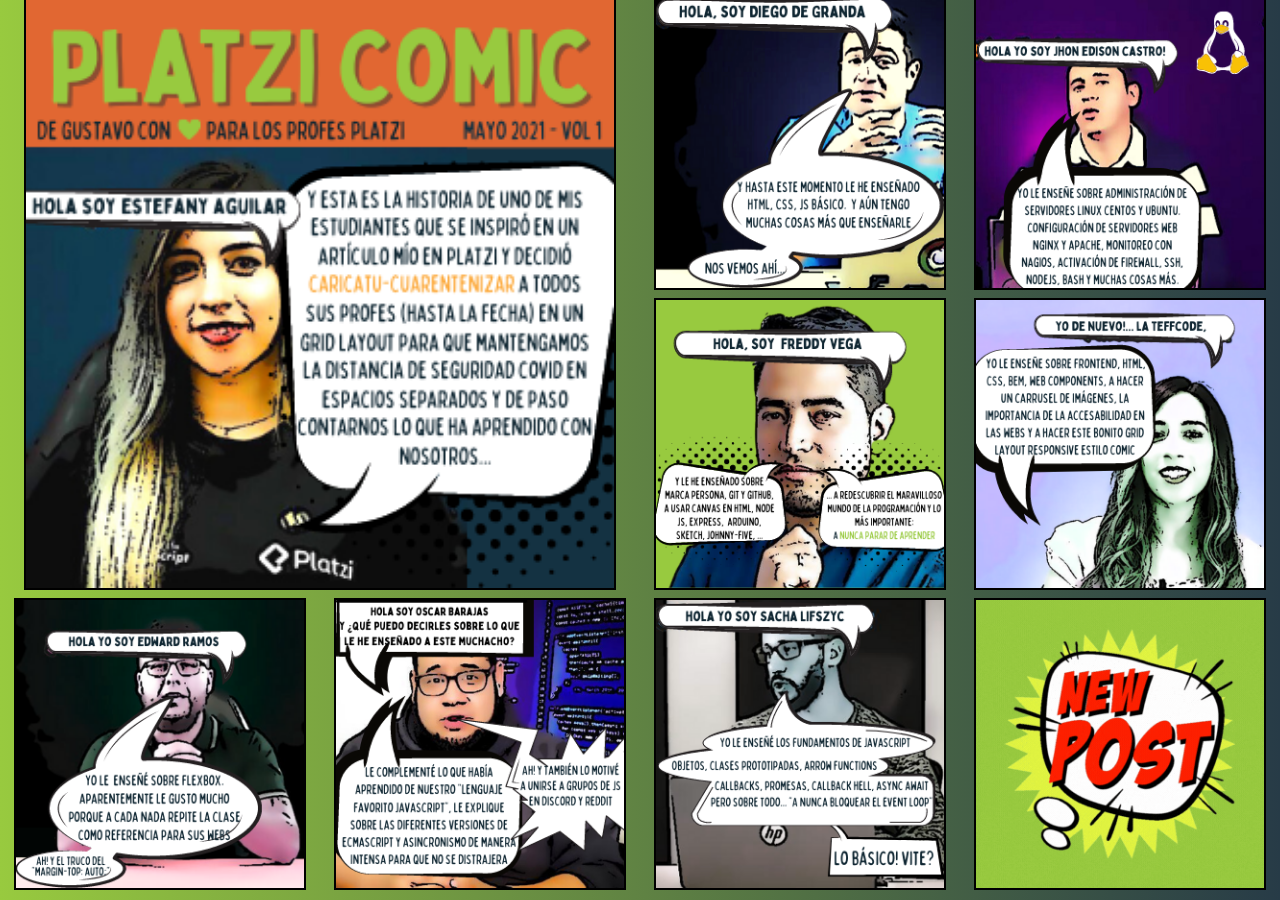
<file: index.html>
<!DOCTYPE html>
<html lang="en">
<head>
  <meta charset="UTF-8">
  <meta http-equiv="X-UA-Compatible" content="IE=edge">
  <meta name="viewport" content="width=device-width, initial-scale=1.0">
  <title>Comic CSS Responsive page 1</title>
  <link rel="stylesheet" href="./style.css">
</head>
<body>
  <main class="main">
    <section class="container">
      <div><a href="#"><img src="./assets/intro-300.png" 
              alt="Platzi Comic. De Gustavo con ❤️️ para los profes platzi.  mayo 2021 - vol 1. Hola soy Estefany aguilar. Y esta es la historia de uno de mis estudiantes que se inspiró en un artículo mío en platzi y decidió caricatu-cuarentenizar a todos sus profes (hasta la fecha) en un grid layout para que mantengamos la distancia de seguridad covid en espacios separados y de paso contarnos lo que ha aprendido con nosotros"></a></div>
      <div><a href="#"><img src="./assets/diego-300.png" 
              alt="Hola, soy Diego de Granda. y Hasta este momento le he enseñado HTML, CSS, JS básico.  Y aún tengo muchas cosas más que enseñarle. nos vemos ahí..."></a></div>
      <div><a href="#"><img src="./assets/jhon-300.png" 
              alt="hola yo soy john edson castro! yo le enseñe sobre administración de servidores linux centos y ubuntu. configuración de servidores web nginx y apache, monitoreo con nagios, activación de firewall, ssh, nodejs, bash y muchas cosas más."></a></div>
      <div><a href="#"><img src="./assets/freddy-300.png" 
              alt="Hola, soy  freddy vega. y le he enseñado sobre marca persona, git y github, a usar canvas en html, node js, express,  arduino, Sketch, johnny-five, ... ... a redescubrir el maravilloso mundo de la programación y lo más importante: a nunca parar de aprender"></a></div>
      <div><a href="#"><img src="./assets/estefany-300.png" 
              alt="Yo de nuevo!... la teffcode,  yo le enseñe sobre frontend, html, CSS, BEM, web components, a hacer un carrusel de imágenes, la importancia de la accesabilidad en las webs y a hacer este bonito grid layout responsive estilo comic"></a></div>
      <div><a href="#"><img src="./assets/edward-300.png" 
              alt="hola yo soy edward ramos. Yo le  enseñé sobre flexbox. aparentemente le gusto mucho porque a cada nada repite la clase como referencia para sus webs. Ah! y el truco del 'margin-top: auto;'"></a></div>
      <div><a href="#"><img src="./assets/oscar-300.png" 
              alt="Hola soy Oscar Barajas y ¿qué puedo decirles sobre lo que le he enseñado a este muchacho? le complementé lo que había aprendido de nuestro 'lenguaje favorito javaScript', le explique sobre las diferentes versiones de ecmascript y asincronismo de manera intensa para que no se distrajera. Ah! y también lo motivé a unirse a grupos de JS en discord y reddit"></a></div>
      <div><a href="#"><img src="./assets/sacha-300.png" 
              alt="hola yo soy Sacha Lifszyc. Yo le enseñé los fundamentos de javascript. Objetos, clases prototipadas, arrow functions. callbacks, promesas, callback hell, async await.  pero sobre todo... 'A nunca bloquear el event loop'.  Lo básico! vite?"></a></div>
      <div><a href="./page-2.html"><img class="animated rubberBand" src="./assets/next-300.gif" 
              alt="link a la siguiente página"></a></div>
    </section>
  </main>  
</body>
</html>
</file>
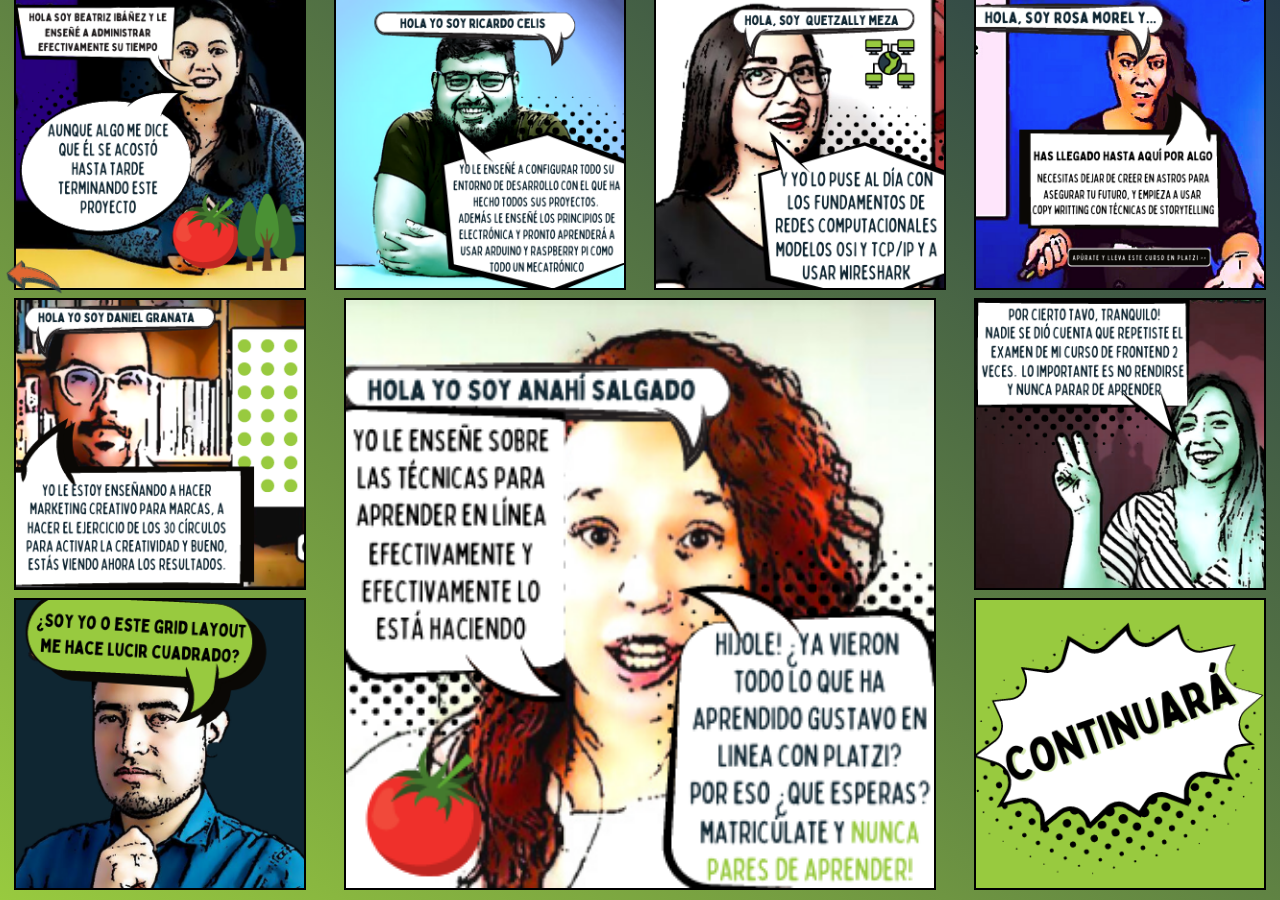
<file: page-2.html>
<!DOCTYPE html>
<html lang="en">
<head>
  <meta charset="UTF-8">
  <meta http-equiv="X-UA-Compatible" content="IE=edge">
  <meta name="viewport" content="width=device-width, initial-scale=1.0">
  <title>Comic CSS Responsive page 2</title>
  <link rel="stylesheet" href="./page-2.css">
</head>
<body>
  <main class="container">
    <div><a href="#"><img src="./assets/beatriz-300.png" 
            alt="Hola soy Beatriz Ibáñez y le enseñé a administrar efectivamente su tiempo. Aunque algo me dice que él se acostó hasta tarde terminando este proyecto. 🍅🌲"></a></div>
    <div><a href="#"><img src="./assets/ricardo-300.png" 
            alt="hola yo soy ricardo celis. yo le enseñé a configurar todo su entorno de desarrollo con el que ha hecho todos sus proyectos. Además le enseñé los principios de electrónica y pronto aprenderá a usar arduino y raspberry pi como todo un mecatrónico"></a></div>
    <div><a href="#"><img src="./assets/quetzally-300.png" 
            alt="Hola, soy  quetzally meza. Y yo lo puse al día con los fundamentos de redes computacionales modelos OSI y TCP/IP y a usar wireshark"></a></div>
    <div><a href="#"><img src="./assets/rosa-300.png" 
            alt="Hola, soy rosa morel y... HAS LLEGADO HASTA AQUÍ POR ALGO.  Necesitas dejar de creer en astros para asegurar tu futuro, y empieza a usar Copy Writting con Técnicas de Storytelling.  Apúrate y lleva este curso en Platzi >>"></a></div>
    <div><a href="#"><img src="./assets/daniel-300.png" 
            alt="hola yo soy Daniel granata.  yo le estoy enseñando a hacer marketing creativo para marcas, a hacer el ejercicio de los 30 círculos para activar la creatividad y bueno, estás viendo ahora los resultados."></a></div>
    <div><a href="#"><img src="./assets/anahi-300.png" 
            alt="hola yo soy anahí salgado. Yo le enseñe sobre las técnicas para aprender en línea efectivamente Y EFECTIvAMENTE LO ESTÁ HACIENDO 🍅. Hijole! ¿ya vieron todo lo que ha aprendido gustavo en linea con platzi? por eso ¿que esperas? matricúlate y nunca pares de aprender!"></a></div>
    <div><a href="#"><img src="./assets/joke-300.png" 
            alt="Imagen de Freddy serio... ¿Soy yo o este grid layout me hace lucir cuadrado?"></a></div>
    <div><a href="#"><img src="./assets/cierre-300.png" 
            alt="Estefany:  por cierto tavo, tranquilo! nadie se dió cuenta que repetiste el examen de mi curso de frontend 2 veces.  lo importante es no rendirse y nunca parar de aprender"></a></div>
    <div><a href="./index.html"><img src="./assets/cont-1-300.png" 
            alt="Imagen de continuará.  link a la primera página"></a></div>
    <div><a href="./index.html"><img class="animated rubberBand" src="./assets/back-arrow-300.png" 
            alt="Volver a la pagina anterior"></a></div>
  </main>  
</body>
</html>
</file>
<file: style.css>
/* Platzi colors */
:root{
  --blue-color: #273B47;
  --green-color: #98CA3F;
  --white-color: #F3F8FB;
}

* {
  box-sizing: border-box;
  margin: 0;
  padding: 0;
}

html {
  font-size: 62.5%;
  color: white;
  background: var(--blue-color);
}

body {
  overflow: hidden;
}

div {
  text-align: center;
}

.container {
  background: linear-gradient(to bottom right, var(--green-color), var(--blue-color));
  display: grid;
  grid-template-columns: repeat(5, 1fr);
  grid-template-rows: repeat(3, 1fr);
  gap: 0px;
  height: 100vh;
}
.container div {
  background: rgba(0, 0, 0, 0);
}
.container div img {
  outline: 2px solid black;  
}
.container div:nth-child(1) {
  grid-column: 1 / 3;
  grid-row: 1 / 3;
}
.container div:nth-child(2) {
  grid-column: 3 / 4;
  grid-row: 1 / 2;
}
.container div:nth-child(3) {
  grid-column: 3 / 4;
  grid-row: 2 / 3;
}
.container div:nth-child(4) {
  grid-column: 4 / 6;
  grid-row: 1 / 3;
}
.container div:nth-child(5) {
  grid-column: 1 / 2;
  grid-row: 3 / 4;
}
.container div:nth-child(6) {
  grid-column: 2 / 3;
  grid-row: 3 / 4;
}
.container div:nth-child(7) {
  grid-column: 3 / 4;
  grid-row: 3 / 4;
}
.container div:nth-child(8) {
  grid-column: 4 / 5;
  grid-row: 3 / 4;
}
.container div:nth-child(9) {
  grid-column: 5 / 6;
  grid-row: 3 / 4;
}
.container div:nth-child(1) img {
  width: 65.33vh;
}
.container div:nth-child(2) img {
  width: 32vh;
}
.container div:nth-child(3) img {
  width: 32vh;
}
.container div:nth-child(4) img {
  width: 65.33vh;
}
.container div:nth-child(5) img {
  width: 32vh;
}
.container div:nth-child(6) img {
  width: 32vh;
}
.container div:nth-child(7) img {
  width: 32vh;
}
.container div:nth-child(8) img {
  width: 32vh;
}
.container div:nth-child(9) img {
  width: 32vh;
}

.animated {
  animation-duration: 2.5s;
  animation-fill-mode: both;
  animation-iteration-count: infinite;
}
@keyframes rubberBand {
  0% {transform: scale(1);}
  30% {transform: scaleX(1.25) scaleY(0.75);}
  40% {transform: scaleX(0.75) scaleY(1.25);}
  60% {transform: scaleX(1.15) scaleY(0.85);}
  100% {transform: scale(1);}
}
.rubberBand {
  animation-name: rubberBand;
}

@media (max-width: 1280px) {
  .container {
    background: linear-gradient(to right, var(--green-color), var(--blue-color));
    grid-template-columns: repeat(4, 1fr);
    grid-template-rows: repeat(3, 1fr);    
  }
  .container div:nth-child(1) {
    grid-column: 1 / 3;
    grid-row: 1 / 3;
  }
  .container div:nth-child(2) {
    grid-column: 3 / 4;
    grid-row: 1 / 2;
  }
  .container div:nth-child(3) {
    grid-column: 4 / 5;
    grid-row: 1 / 2;
  }
  .container div:nth-child(4) {
    grid-column: 3 / 4;
    grid-row: 2 / 3;
  }
  .container div:nth-child(5) {
    grid-column: 4 / 5;
    grid-row: 2 / 3;
  }
  .container div:nth-child(6) {
    grid-column: 1 / 1;
    grid-row: 3 / 4;
  }
  .container div:nth-child(7) {
    grid-column: 2 / 3;
    grid-row: 3 / 4;
  }
  .container div:nth-child(8) {
    grid-column: 3 / 4;
    grid-row: 3 / 4;
  }
  .container div:nth-child(9) {
    grid-column: 4 / 5;
    grid-row: 3 / 4;
  }
  .container div:nth-child(4) img {
    width: 32vh;
  }
}
@media (max-width: 1024px) {
  .container {
    background: linear-gradient(to top right, var(--blue-color), var(--green-color));
    grid-template-columns: repeat(3, 1fr);
    grid-template-rows: repeat(4, 1fr);    
  }
  .container div:nth-child(1) {
    grid-column: 1 / 3;
    grid-row: 1 / 3;
  }
  .container div:nth-child(2) {
    grid-column: 3 / 4;
    grid-row: 1 / 2;
  }
  .container div:nth-child(3) {
    grid-column: 3 / 4;
    grid-row: 2 / 3;
  }
  .container div:nth-child(4) {
    grid-column: 1 / 2;
    grid-row: 3 / 4;
  }
  .container div:nth-child(5) {
    grid-column: 2 / 3;
    grid-row: 3 / 4;
  }
  .container div:nth-child(6) {
    grid-column: 3 / 4;
    grid-row: 3 / 4;
  }
  .container div:nth-child(7) {
    grid-column: 1 / 2;
    grid-row: 4 / 5;
  }
  .container div:nth-child(8) {
    grid-column: 2 / 3;
    grid-row: 4 / 5;
  }
  .container div:nth-child(9) {
    grid-column: 3 / 4;
    grid-row: 4 / 5;
  }
  .container div:nth-child(1) img {
    margin-top: 1vh;
    width: 48vh;
  }
  .container div:nth-child(2) img {
    width: 24vh;
  }
  .container div:nth-child(3) img {
    width: 24vh;
  }
  .container div:nth-child(4) img {
    width: 24vh;
  }
  .container div:nth-child(5) img {
    width: 24vh;
  }
  .container div:nth-child(6) img {
    width: 24vh;
  }
  .container div:nth-child(7) img {
    width: 24vh;
  }
  .container div:nth-child(8) img {
    width: 24vh;
  }
  .container div:nth-child(9) img {
    width: 24vh;
  }
}

@media (max-width: 960px) {
  .container {
    background: linear-gradient(to right, var(--green-color), var(--blue-color));
    grid-template-columns: repeat(2, 1fr);
    grid-template-rows: repeat(6, 1fr);    
  }
  .container div:nth-child(1) {
    grid-column: 1 / 2;
    grid-row: 1 / 2;
  }
  .container div:nth-child(2) {
    grid-column: 2 / 3;
    grid-row: 1 / 2;
  }
  .container div:nth-child(3) {
    grid-column: 1 / 2;
    grid-row: 2 / 3;
  }
  .container div:nth-child(4) {
    grid-column: 2 / 3;
    grid-row: 2 / 3;
  }
  .container div:nth-child(5) {
    grid-column: 1 / 2;
    grid-row: 3 / 4;
  }
  .container div:nth-child(6) {
    grid-column: 2 / 3;
    grid-row: 3 / 4;
  }
  .container div:nth-child(7) {
    grid-column: 1 / 2;
    grid-row: 4 / 5;
  }
  .container div:nth-child(8) {
    grid-column: 2 / 3;
    grid-row: 4 / 5;
  }
  .container div:nth-child(9) {
    grid-column: 1 / 3;
    grid-row: 5 / 6;
  }
  .container div:nth-child(1) img {
    margin-top: 0;
    width: 50vw;
  }
  .container div:nth-child(2) img {
    width: 50vw;
    height: 50vw;
  }
  .container div:nth-child(3) img {
    width: 50vw;
  }
  .container div:nth-child(4) img {
    width: 50vw;
  }
  .container div:nth-child(5) img {
    width: 50vw;
  }
  .container div:nth-child(6) img {
    width: 50vw;
  }
  .container div:nth-child(7) img {
    width: 50vw;
  }
  .container div:nth-child(8) img {
    width: 50vw;
  }
  .container div:nth-child(9) img {
    width: 50vw;
  }
  body {
    overflow: scroll;
    overflow-x: hidden;
  }
}
</file>
<file: page-2.css>
/* Platzi colors */
:root{
  --blue-color: #273B47;
  --green-color: #98CA3F;
  --white-color: #F3F8FB;
}

* {
  box-sizing: border-box;
  margin: 0;
  padding: 0;
}

html {
  font-size: 62.5%;
  color: white;
  background: var(--blue-color);
}

body {
  overflow: hidden;
}

div {
  text-align: center;
}

.container {
  background: linear-gradient(to bottom right, var(--green-color), var(--blue-color));
  display: grid;
  grid-template-columns: repeat(5, 1fr);
  grid-template-rows: repeat(3, 1fr);
  gap: 0px;
  height: 100vh;
}
.container div {
  background: rgba(0, 0, 0, 0);
}
.container div img {
  outline: 2px solid black;  
}
.container div:nth-child(1) {
  grid-column: 1 / 2;
  grid-row: 1 / 2;
}
.container div:nth-child(2) {
  grid-column: 2 / 3;
  grid-row: 1 / 2;
}
.container div:nth-child(3) {
  grid-column: 3 / 4;
  grid-row: 1 / 2;
}
.container div:nth-child(4) {
  grid-column: 4 / 5;
  grid-row: 1 / 2;
}
.container div:nth-child(5) {
  grid-column: 1 / 3;
  grid-row: 2 / 4;
}
.container div:nth-child(6) {
  grid-column: 3 / 5;
  grid-row: 2 / 4;
}
.container div:nth-child(7) {
  grid-column: 5 / 6;
  grid-row: 1 / 2;
}
.container div:nth-child(8) {
  grid-column: 5 / 6;
  grid-row: 2 / 3;
}
.container div:nth-child(9) {
  grid-column: 5 / 6;
  grid-row: 3 / 4;
}
.container div:nth-child(10) {
  text-align: left;
  grid-column: 1 / 2;
  grid-row: 1 / 2;
  /* position: static; */
  display: flex;
  flex-direction: row;
  align-content: flex-end;
  align-items: flex-end;
}
.container div:nth-child(1) img {
  width: 32vh;
}
.container div:nth-child(2) img {
  width: 32vh;
}
.container div:nth-child(3) img {
  width: 32vh;
}
.container div:nth-child(4) img {
  width: 32vh;
}
.container div:nth-child(5) img {
  width: 65.33vh;
}
.container div:nth-child(6) img {
  width: 65.33vh;
}
.container div:nth-child(7) img {
  width: 32vh;
}
.container div:nth-child(8) img {
  width: 32vh;
}
.container div:nth-child(9) img {
  width: 32vh;
}
.container div:nth-child(10) img {
  width: 16vh;
  outline: none;
}
.animated {
  animation-duration: 2.5s;
  animation-fill-mode: both;
  animation-iteration-count: infinite;
}
@keyframes rubberBand {
  0% {transform: scale(1);}
  30% {transform: scaleX(1.25) scaleY(0.75);}
  40% {transform: scaleX(0.75) scaleY(1.25);}
  60% {transform: scaleX(1.15) scaleY(0.85);}
  100% {transform: scale(1);}
}
.rubberBand {
  animation-name: rubberBand;
}
@media (max-width: 1280px) {
  .container {
    background: linear-gradient(to top right, var(--green-color), var(--blue-color));
    grid-template-columns: repeat(4, 1fr);
    grid-template-rows: repeat(3, 1fr);
  }
  .container div:nth-child(1) {
    grid-column: 1 / 2;
    grid-row: 1 / 2;
  }
  .container div:nth-child(2) {
    grid-column: 2 / 3;
    grid-row: 1 / 2;
  }
  .container div:nth-child(3) {
    grid-column: 3 / 4;
    grid-row: 1 / 2;
  }
  .container div:nth-child(4) {
    grid-column: 4 / 5;
    grid-row: 1 / 2;
  }
  .container div:nth-child(5) {
    grid-column: 1 / 2;
    grid-row: 2 / 3;
  }
  .container div:nth-child(6) {
    grid-column: 2 / 4;
    grid-row: 2 / 4;
  }
  .container div:nth-child(7) {
    grid-column: 1 / 2;
    grid-row: 3 / 4;
  }
  .container div:nth-child(8) {
    grid-column: 4 / 5;
    grid-row: 2 / 3;
  }
  .container div:nth-child(9) {
    grid-column: 4 / 5;
    grid-row: 3 / 4;
  }
  .container div:nth-child(5) img {
    width: 32vh;
  }
}

@media (max-width: 1024px) {
  .container {
    background: linear-gradient(to top right, var(--blue-color), var(--green-color));
    grid-template-columns: repeat(3, 1fr);
    grid-template-rows: repeat(4, 1fr);    
  }
  .container div:nth-child(1) {
    grid-column: 1 / 2;
    grid-row: 1 / 2;
  }
  .container div:nth-child(2) {
    grid-column: 1 / 2;
    grid-row: 2 / 3;
  }
  .container div:nth-child(3) {
    grid-column: 2 / 3;
    grid-row: 1 / 2;
  }
  .container div:nth-child(4) {
    grid-column: 3 / 4;
    grid-row: 1 / 2;
  }
  .container div:nth-child(5) {
    grid-column: 2 / 3;
    grid-row: 2 / 3;
  }
  .container div:nth-child(6) {
    grid-column: 1 / 3;
    grid-row: 3 / 5;
  }
  .container div:nth-child(7) {
    grid-column: 3 / 4;
    grid-row: 2 / 3;
  }
  .container div:nth-child(8) {
    grid-column: 3 / 4;
    grid-row: 3 / 4;
  }
  .container div:nth-child(9) {
    grid-column: 3 / 4;
    grid-row: 4 / 5;
  }
  .container div:nth-child(1) img {
    width: 24vh;
  }
  .container div:nth-child(2) img {
    width: 24vh;
  }
  .container div:nth-child(3) img {
    width: 24vh;
  }
  .container div:nth-child(4) img {
    width: 24vh;
  }
  .container div:nth-child(5) img {
    width: 24vh;
  }
  .container div:nth-child(6) img {
    width: 49vh;
  }
  .container div:nth-child(7) img {
    width: 24vh;
  }
  .container div:nth-child(8) img {
    width: 24vh;
  }
  .container div:nth-child(9) img {
    width: 24vh;
  }
}

@media (max-width: 960px) {
  .container {
    background: linear-gradient(to right, var(--green-color), var(--blue-color));
    grid-template-columns: repeat(2, 1fr);
    grid-template-rows: repeat(6, 1fr);    
  }
  .container div:nth-child(1) {
    grid-column: 1 / 2;
    grid-row: 1 / 2;
  }
  .container div:nth-child(2) {
    grid-column: 2 / 3;
    grid-row: 1 / 2;
  }
  .container div:nth-child(3) {
    grid-column: 1 / 2;
    grid-row: 2 / 3;
  }
  .container div:nth-child(4) {
    grid-column: 2 / 3;
    grid-row: 2 / 3;
  }
  .container div:nth-child(5) {
    grid-column: 1 / 2;
    grid-row: 3 / 4;
  }
  .container div:nth-child(6) {
    grid-column: 2 / 3;
    grid-row: 3 / 4;
  }
  .container div:nth-child(7) {
    grid-column: 1 / 2;
    grid-row: 4 / 5;
  }
  .container div:nth-child(8) {
    grid-column: 2 / 3;
    grid-row: 4 / 5;
  }
  .container div:nth-child(9) {
    grid-column: 1 / 3;
    grid-row: 5 / 6;
  }
  .container div:nth-child(1) img {
    margin-top: 0;
    width: 50vw;
  }
  .container div:nth-child(2) img {
    width: 50vw;
    height: 50vw;
  }
  .container div:nth-child(3) img {
    width: 50vw;
  }
  .container div:nth-child(4) img {
    width: 50vw;
  }
  .container div:nth-child(5) img {
    width: 50vw;
  }
  .container div:nth-child(6) img {
    width: 50vw;
  }
  .container div:nth-child(7) img {
    width: 50vw;
  }
  .container div:nth-child(8) img {
    width: 50vw;
  }
  .container div:nth-child(9) img {
    width: 50vw;
  }
  body {
    overflow: scroll;
    overflow-x: hidden;
  }
}
</file>
